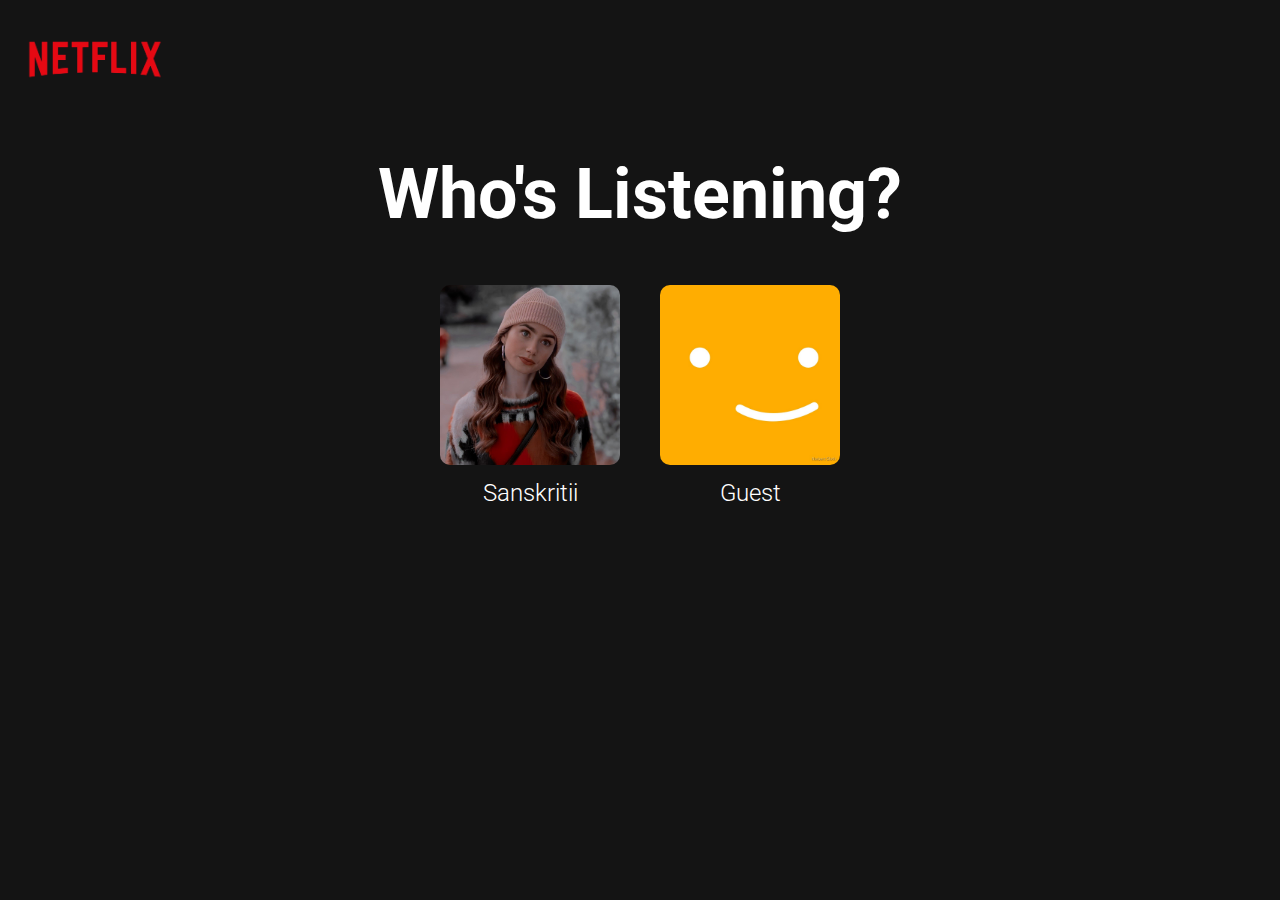
<file: index.html>
<!DOCTYPE html>
<html lang="en">
<head>
    <meta charset="UTF-8">
    <meta http-equiv="X-UA-Compatible" content="IE=edge">
    <meta name="viewport" content="width=device-width, initial-scale=1.0">
    <title>Netflix</title>
    <link rel="shortcut icon" href="img/favicon.ico" type="image/x-icon">
    <link rel="stylesheet" href="css/style.css">
</head>
<body>

    <div class="logo">
        <img src="img/logo.png" alt="logo" width= "150px">
    </div>

    <div class="main">
        <h1>Who's Listening?</h1>

        <div class="profiles">
            <div class="second images" id="sanskriti">
                <a href="html/password-sanskriti.html"> <img src=" img/second.jpg" width="180px" height="180px"></a>
                <h2>Sanskritii </h2>
            </div>

            <div class="first images" id="amittt">
               <a href="html/guest.html"><img  id="img-amit" src="img/main.jpg" width="180px" height="180px"></a> 
                <h2>Guest</h2>
            </div>
           

        
        </div>
    </div>


    <script src="js/script.js"></script>
</body>
</html>
</file>
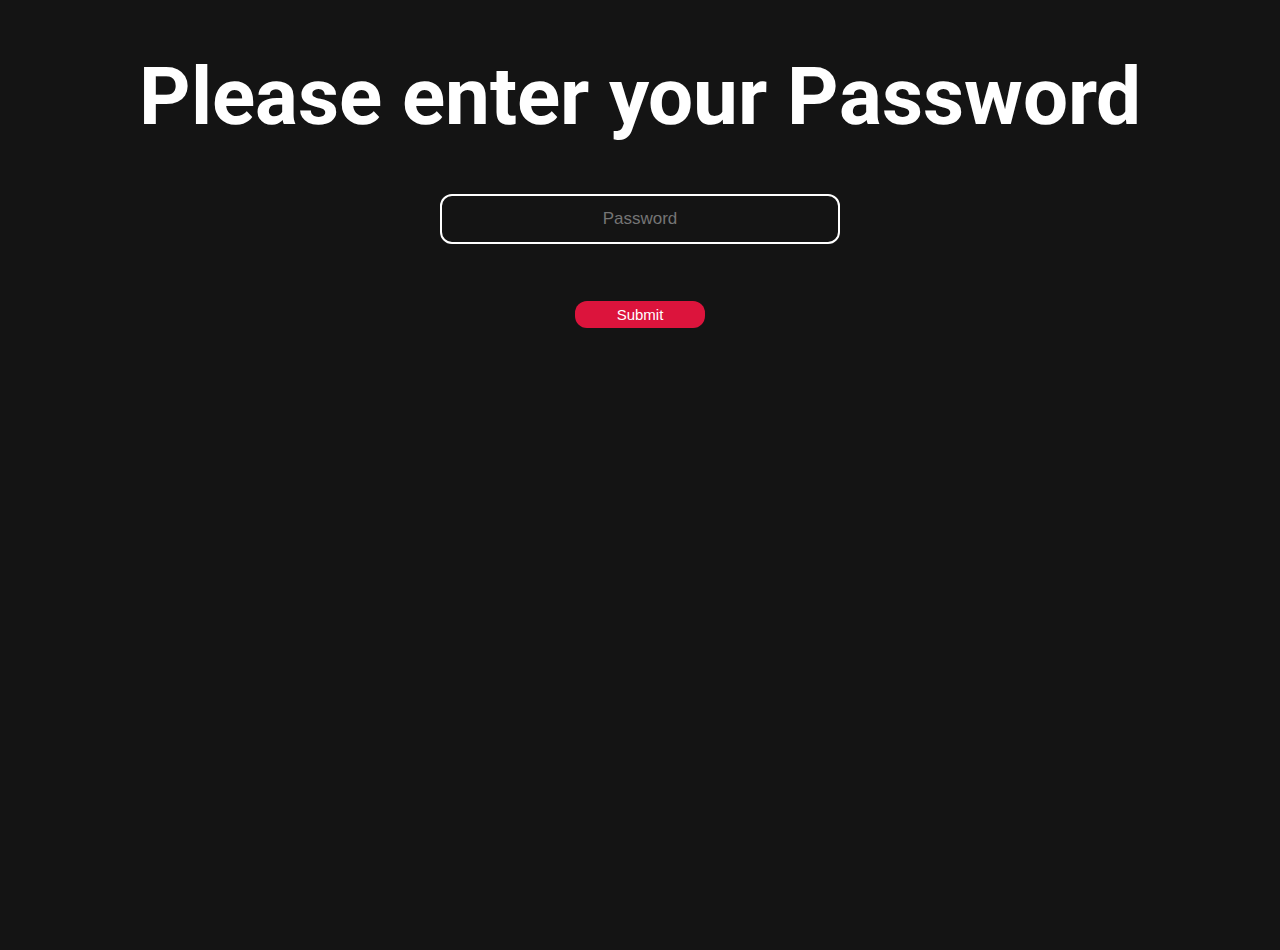
<file: html/password-sanskriti.html>
<!DOCTYPE html>
<html lang="en">
<head>
    <meta charset="UTF-8">
    <meta http-equiv="X-UA-Compatible" content="IE=edge">
    <meta name="viewport" content="width=device-width, initial-scale=1.0">
    <title>Password</title>
    <link rel="stylesheet" href="../css/style.css">
    <link rel="shortcut icon" href="../img/favicon.ico" type="image/x-icon">
</head>
<body>
    <h1 id="pass">Please enter your Password</h1>

    <input id="p-sanskriti" type="password" placeholder="Password" style="width: 400px;">

    <br><br><br>

    <button class="btn" onclick="redirect_san()">Submit</button>


    <h2 id="wrong"></h2>

    <script src="../js/script.js"></script>


</body>
</html>
</file>
<file: css/style.css>
@import url('https://fonts.googleapis.com/css2?family=Roboto&display=swap');
*{
    margin: 0;
    padding: 0;
    box-sizing: border-box;
}
body{
    width: 100%;
    height: 100vh;
    background: #141414;
    background-repeat: no-repeat;
    background-size: cover;
    font-family: 'Roboto', sans-serif;
}

.logo{
    padding: 20px;
}
.main h1{
    text-align: center;
    margin: 30px;
    color: white;
    font-size: 70px;
}
.profiles{
    display: flex;
    width: max-content;
    margin: auto;
    flex-direction: row;
    flex-wrap: wrap;
}
.first img,.second img, .kids img{
    width: 180px;
    height: 180px;
    border-radius: 10px;
    background-repeat: no-repeat;
    background-size: cover;
    margin: 20px;
    cursor: pointer;
}
.first h2, .second h2, .kids h2{
    text-align: center;
    color: white;
    margin-top: -10px;
    font-weight: 300;
}
.images img:hover{

    border: 4px solid white;
}
input{
    display: flex;
    justify-content: center;
    align-items: center;
    margin: auto;
    text-align: center;
    background: transparent;
    font-size: 17px;
    border: 2px solid white;
    padding: 6px;
    border-radius: 12px;
    color: white;
    width: 700px;
    height: 50px;
}
/* .hide{
    display: none;
} */
.btn{
    width: 130px;
    padding: 5px;
    font-size: 15px;
    border-radius: 12px;
    background: crimson;
    color: white;
    border: none;
    display: flex;
    justify-content: center;
    align-items: center;
    margin: auto;  
    cursor: pointer; 
}
.btn:hover{
    opacity: 0.9;
}
h3{
    text-align: center;
    color: white;
    margin-top: -10px;
    font-weight: 300;  
}

#pass{
    text-align: center;
    color: white;
    margin: 50px;
    font-size: 80px;

}

#wrong, .home h1{
    text-align: center;
    margin: 30px;
    color: white;
    font-size: 50px;
}
.videos{
    display: flex;
    justify-content: center;
    align-items: center;
    flex-wrap: wrap;
}
.music-cards{
    display: flex;
    align-items: center;
    justify-content: center;
    flex-wrap: wrap;
}
.music-card{
    display: flex;
    flex-direction: column;
    width: 250px;
    height: 310px;
    margin: 20px;
    border-radius: 20px;
    background-color: #f1f3f4;
}

.m-image img{
    width: 250px;
    height: 250px;
    border-top-left-radius: 20px;
    border-top-right-radius: 20px;
    background-repeat: no-repeat;
    background-size: cover;
}

.m-audio audio{
    width: 250px;
    height: 60px;
    
}
</file>
